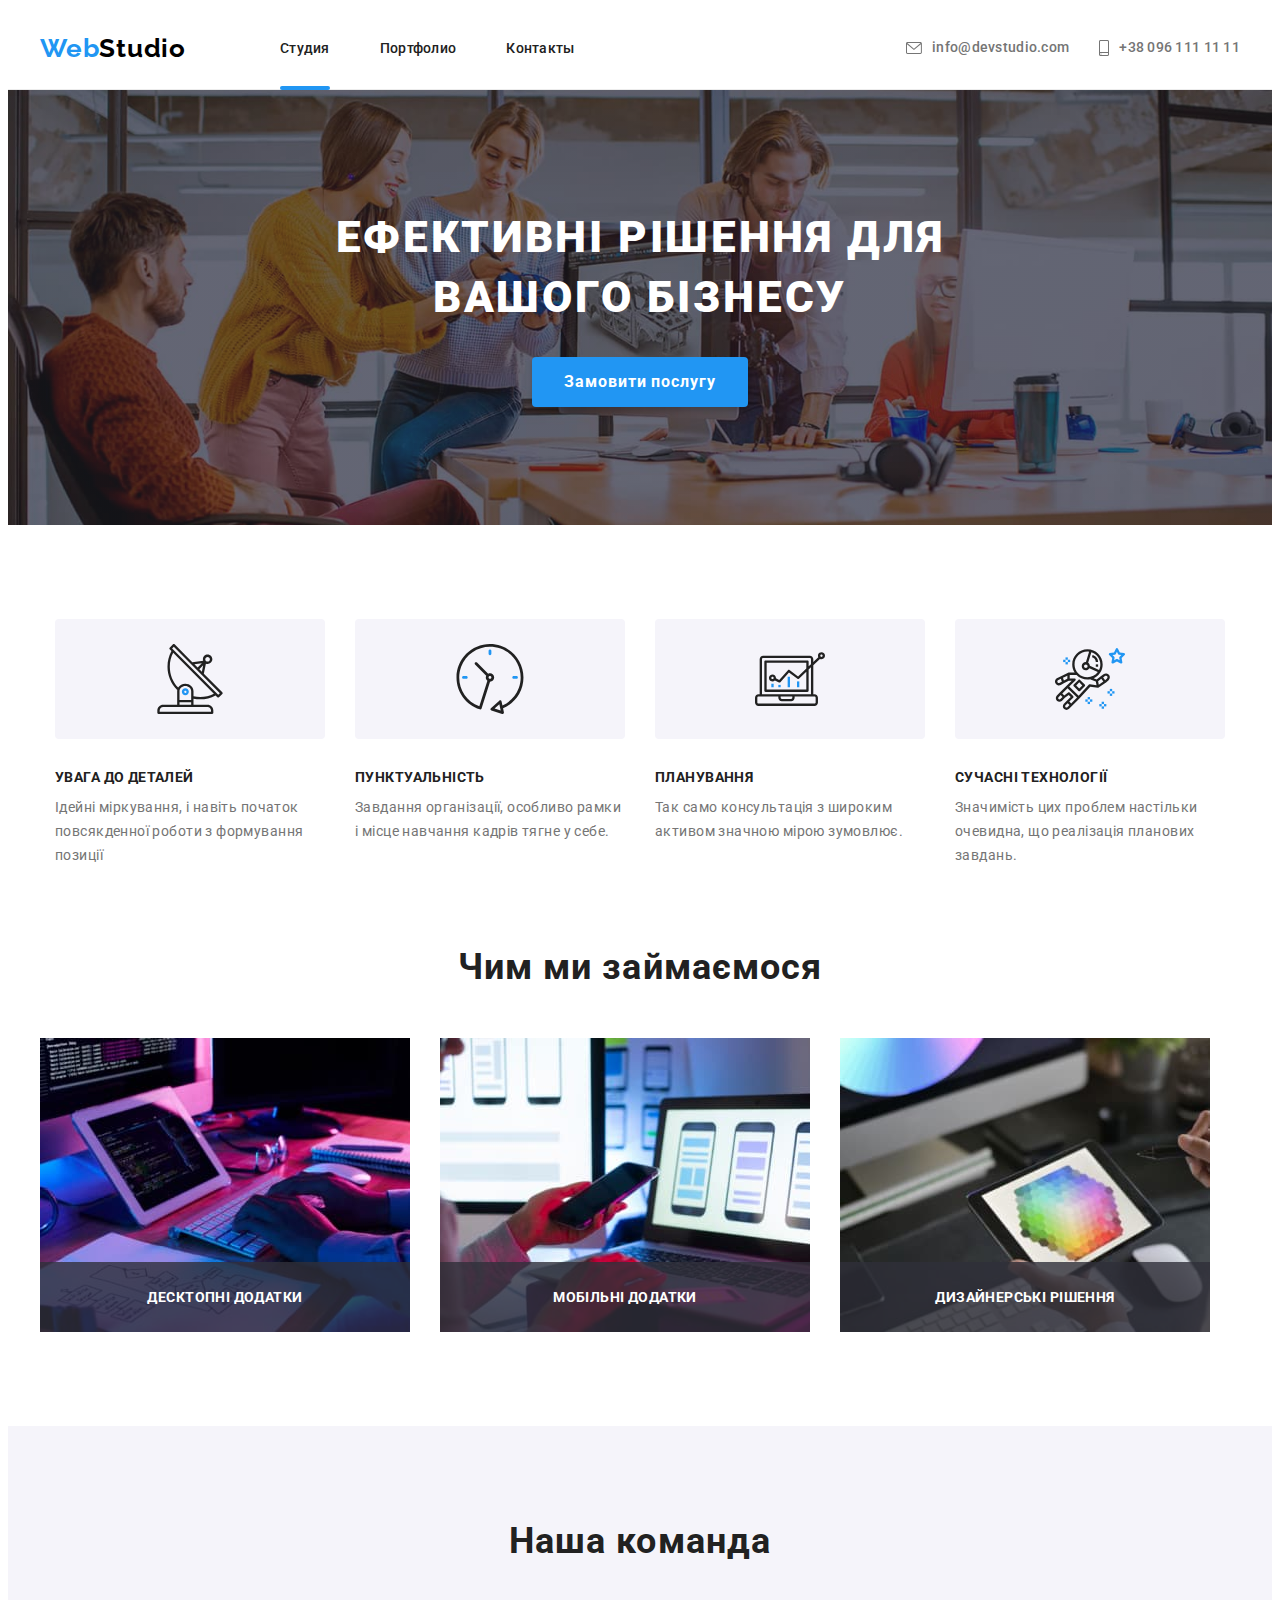
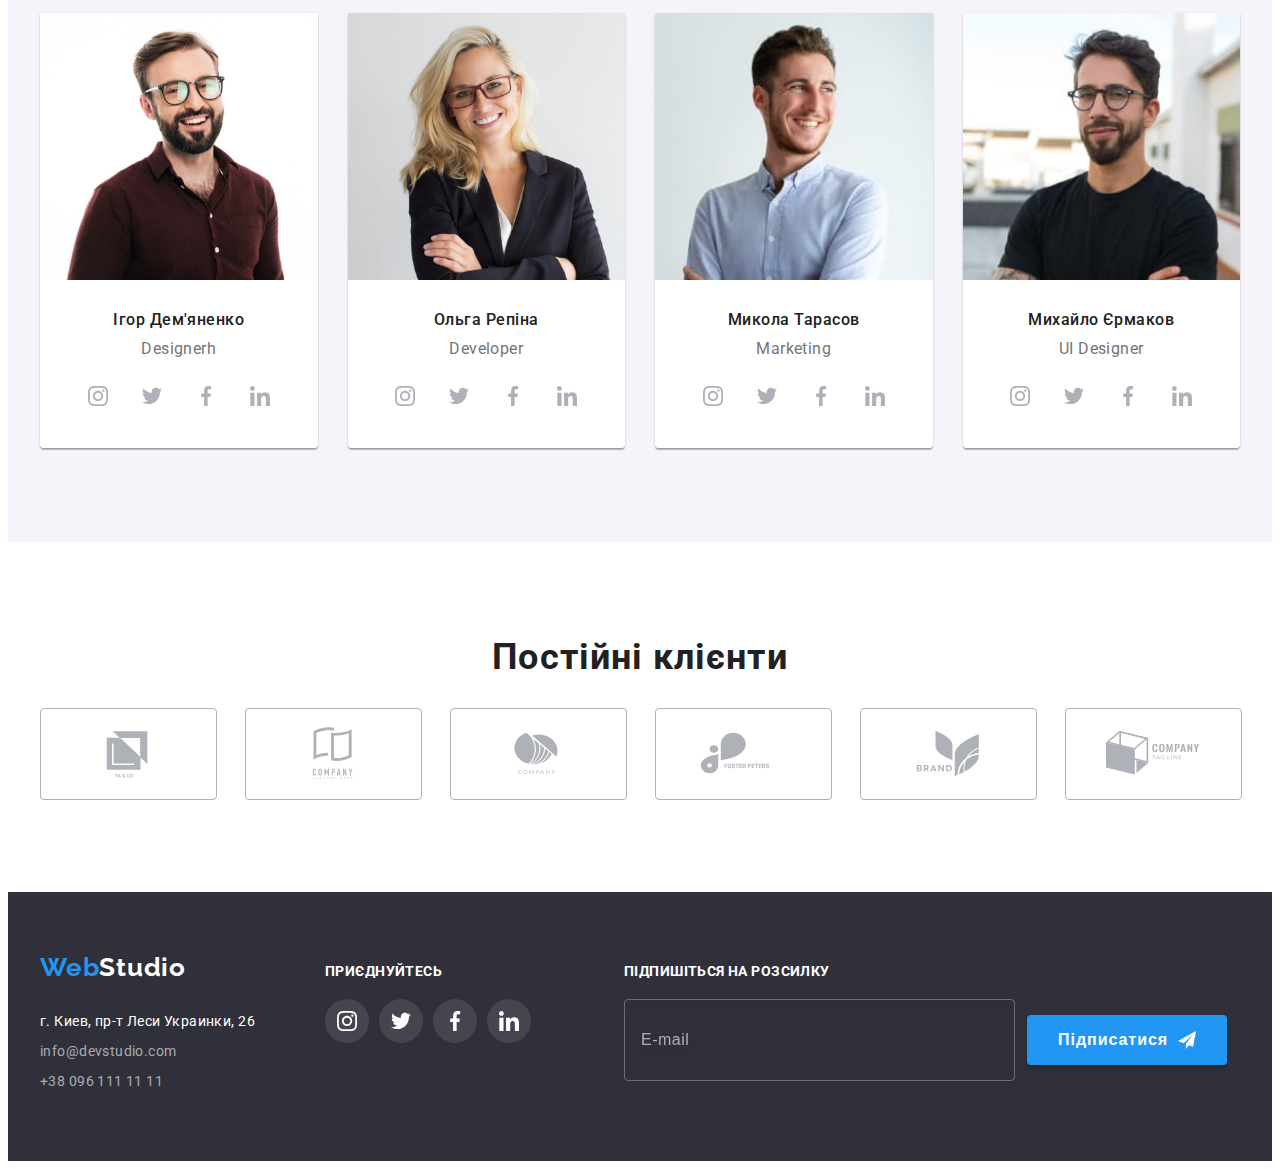
<file: index.html>
<!DOCTYPE html>
<html lang="uk">
  <head>
    <meta charset="UTF-8" />
    <meta http-equiv="X-UA-Compatible" content="IE=edge" />
    <meta name="viewport" content="width=device-width, initial-scale=1.0" />
    <title>webstudio</title>

    <link rel="preconnect" href="https://fonts.googleapis.com" />
    <link rel="preconnect" href="https://fonts.gstatic.com" crossorigin />
    <link
      href="https://fonts.googleapis.com/css2?family=Raleway:wght@700&family=Roboto:wght@400;500;700;900&display=swap"
      rel="stylesheet"
    />
    <link
      rel="stylesheet"
      href="https://cdnjs.cloudflare.com/ajax/libs/modern-normalize/1.1.0/modern-normalize.min.css"
      integrity="sha512-wpPYUAdjBVSE4KJnH1VR1HeZfpl1ub8YT/NKx4PuQ5NmX2tKuGu6U/JRp5y+Y8XG2tV+wKQpNHVUX03MfMFn9Q=="
      crossorigin="anonymous"
      referrerpolicy="no-referrer"
    />
    <!-- <link rel="stylesheet" href="./css/style.css" /> -->
    <link rel="stylesheet" href="./css/main.min.css" />
  </head>

  <body>
    <header class="page-heder">
      <div class="container heder">
        <nav class="nav">
          <a
            class="heder-logo logo"
            href="./index.html"
            aria-label="Посилання на студію"
            lang="en"
            >Web<span class="studio logo-last-part">Studio</span></a
          >
          <ul class="site-nav list">
            <li class="item studio-hover">
              <a
                href="./index.html"
                class="link current"
                aria-label="Studio_link"
                >Студия</a
              >
            </li>
            <li class="item">
              <a
                href="./portfolio.html"
                class="link"
                aria-label="Portfolio_link"
                >Портфолио</a
              >
            </li>
            <li class="item"><a href="" class="link">Контакты</a></li>
          </ul>
        </nav>

        <button
          class="menu-toggle js-open-menu"
          aria-expanded="false"
          aria-controls="mobile-menu"
        >
          <svg class="mobile-menu-icon" width="24" height="16">
            <use href="./img/symbol.svg#icon-menu" aria-label="open menu"></use>
          </svg>
        </button>

        <div class="heder-contacts">
          <ul class="contacts list">
            <li class="contacts-item">
              <a
                href="mailto:info@devstudio.com"
                class="contacts-link"
                aria-label="mail-adress"
              >
                <svg class="envelope" width="16" height="12">
                  <use href="./img/symbol.svg#icon-envelope"></use></svg
                >info@devstudio.com</a
              >
            </li>
            <li class="contacts-item">
              <a
                href="tel:+380961111111"
                class="contacts-link"
                aria-label="phone_number"
              >
                <svg class="smartphone" width="10" height="16">
                  <use href="./img/symbol.svg#icon-smartphone"></use>
                </svg>
                +38 096 111 11 11</a
              >
            </li>
          </ul>
        </div>
      </div>
    </header>
    <!--hero-->
    <main>
      <section class="hero overlay">
        <div class="container hero__block-text">
          <h1 class="hero__title">
            ЕФЕКТИВНІ РІШЕННЯ ДЛЯ <br />
            ВАШОГО БІЗНЕСУ
          </h1>
          <button data-modal-open type="button" class="button">
            Замовити послугу
          </button>
        </div>
      </section>

      <!--about features-->

      <section class="section feature">
        <div class="container">
          <h2 class="title-none">Прихований заголовок</h2>
          <ul class="feature__list">
            <li class="feature__block">
              <div class="feature__icon-group">
                <svg class="feature__icon" width="70" height="70">
                  <use href="./img/symbol.svg#icon-antenna-1"></use>
                </svg>
              </div>
              <h3 class="feature__title">УВАГА ДО ДЕТАЛЕЙ</h3>
              <p class="feature__text">
                Ідейні міркування, і навіть початок повсякденної роботи з
                формування позиції
              </p>
            </li>
            <li class="feature__block">
              <div class="feature__icon-group">
                <svg class="feature__icon" width="70" height="70">
                  <use href="./img/symbol.svg#icon-clock-1"></use>
                </svg>
              </div>
              <h3 class="feature__title">ПУНКТУАЛЬНІСТЬ</h3>
              <p class="feature__text">
                Завдання організації, особливо рамки і місце навчання кадрів
                тягне у себе.
              </p>
            </li>
            <li class="feature__block">
              <div class="feature__icon-group">
                <svg class="feature__icon" width="70" height="70">
                  <use href="./img/symbol.svg#icon-diagram-1"></use>
                </svg>
              </div>
              <h3 class="feature__title">ПЛАНУВАННЯ</h3>
              <p class="feature__text">
                Так само консультація з широким активом значною мірою зумовлює.
              </p>
            </li>
            <li class="feature__block">
              <div class="feature__icon-group">
                <svg class="feature__icon" width="70" height="70">
                  <use href="./img/symbol.svg#icon-astronaut-1"></use>
                </svg>
              </div>
              <h3 class="feature__title">СУЧАСНІ ТЕХНОЛОГІЇ</h3>
              <p class="feature__text">
                Значимість цих проблем настільки очевидна, що реалізація
                планових завдань.
              </p>
            </li>
          </ul>
        </div>
      </section>

      <!--wtat we do-->
      <section class="section works">
        <div class="container">
          <h2 class="section-title works">Чим ми займаємося</h2>
          <ul class="our-works-list">
            <li class="works-card">
              <img src="./img/laptop.jpg" alt="laptop" width="370" />
              <div class="box-label">
                <p class="label">Десктопні додатки</p>
              </div>
            </li>
            <li class="works-card">
              <img src="./img/clonphone.jpg" alt="clonphone" width="370" />
              <div class="box-label">
                <p class="label">Мобільні додатки</p>
              </div>
            </li>
            <li class="works-card">
              <img src="./img/colors.jpg" alt="colors" width="370" />
              <div class="box-label">
                <p class="label">Дизайнерські рішення</p>
              </div>
            </li>
          </ul>
        </div>
      </section>

      <!--our team-->
      <section class="section our-team">
        <h2 class="our-team-section-title">Наша команда</h2>
        <div class="container">
          <ul class="our-team-section-list">
            <li class="our-team-section-list-card card">
              <!-- фото Демяненка -->
              <picture>
                <source
                  media="(min-width: 1200px)"
                  srcset="./img/demyanenkod.jpg 1x, ./img/demyanenkod2x.jpg 2x"
                  type="image/jpg"
                />
                <source
                  media="(min-width: 768px)"
                  srcset="./img/demyanenkot.jpg 1x, ./img/demyanenkot2x.jpg 2x"
                  type="image/jpg"
                />
                <source
                  media="(max-width: 767px)"
                  srcset="./img/demyanenkom.jpg 1x, ./img/demyanenkom2x.jpg 2x"
                  type="image/jpg"
                />
                <img
                  class="our-team-section-photo"
                  src="./img/demyanenkom.jpg"
                  alt="team member card 1"
                  width="450"
                />
              </picture>
              <div class="our-team-section-list-item">
                <!-- <img
                  class="our-team-section-photo"
                  src="./img/demyanenko.jpg"
                  alt="demyanenko"
                  width="270"
                /> -->

                <div class="our-team-section-list-item-text">
                  <h3 class="our-team-member-name">Ігор Дем'яненко</h3>
                  <p class="our-team-member-position">Designerh</p>

                  <ul class="team-sm-links">
                    <li class="sm-links-item">
                      <a class="sm-link-icon" href="">
                        <svg class="icon" width="20" height="20">
                          <use href="./img/symbol.svg#icon-instagram"></use>
                        </svg>
                      </a>
                    </li>
                    <li class="sm-links-item">
                      <a class="sm-link-icon" href="">
                        <svg class="icon" width="20" height="20">
                          <use href="./img/symbol.svg#icon-twitter"></use>
                        </svg>
                      </a>
                    </li>
                    <li class="sm-links-item">
                      <a class="sm-link-icon" href="">
                        <svg class="icon" width="20" height="20">
                          <use href="./img/symbol.svg#icon-facebook"></use>
                        </svg>
                      </a>
                    </li>
                    <li class="sm-links-item">
                      <a class="sm-link-icon" href="">
                        <svg class="icon" width="20" height="20">
                          <use href="./img/symbol.svg#icon-linkedin"></use>
                        </svg>
                      </a>
                    </li>
                  </ul>
                </div>
              </div>
            </li>

            <li class="our-team-section-list-card card">
              <picture>
                <source
                  media="(min-width: 1200px)"
                  srcset="./img/repinad.jpg 1x, ./img/repinad2x.jpg 2x"
                  type="image/jpg"
                />
                <source
                  media="(min-width: 768px)"
                  srcset="./img/repinat.jpg 1x, ./img/repinat2x.jpg 2x"
                  type="image/jpg"
                />
                <source
                  media="(max-width: 767px)"
                  srcset="./img/repinam.jpg 1x, ./img/repinam2x.jpg 2x"
                  type="image/jpg"
                />
                <img
                  class="our-team-section-photo"
                  src="./img/repinam.jpg"
                  alt="team member card 1"
                  width="450"
                />
              </picture>
              <div class="our-team-section-list-item">
                <!-- фото Репіної-->
                <!-- <img
                  class="our-team-section-photo"
                  src="./img/repina.jpg"
                  alt="repina"
                  width="270"
                /> -->
                <div class="our-team-section-list-item-text">
                  <h3 class="our-team-member-name">Ольга Репіна</h3>
                  <p class="our-team-member-position">Developer</p>
                  <ul class="team-sm-links">
                    <li class="sm-links-item">
                      <a class="sm-link-icon" href="">
                        <svg class="icon" width="20" height="20">
                          <use href="./img/symbol.svg#icon-instagram"></use>
                        </svg>
                      </a>
                    </li>
                    <li class="sm-links-item">
                      <a class="sm-link-icon" href="">
                        <svg class="icon" width="20" height="20">
                          <use href="./img/symbol.svg#icon-twitter"></use>
                        </svg>
                      </a>
                    </li>
                    <li class="sm-links-item">
                      <a class="sm-link-icon" href="">
                        <svg class="icon" width="20" height="20">
                          <use href="./img/symbol.svg#icon-facebook"></use>
                        </svg>
                      </a>
                    </li>
                    <li class="sm-links-item">
                      <a class="sm-link-icon" href="">
                        <svg class="icon" width="20" height="20">
                          <use href="./img/symbol.svg#icon-linkedin"></use>
                        </svg>
                      </a>
                    </li>
                  </ul>
                </div>
              </div>
            </li>
            <li class="our-team-section-list-card card">
              <picture>
                <source
                  media="(min-width: 1200px)"
                  srcset="./img/tarasovd.jpg 1x, ./img/tarasovd2x.jpg 2x"
                  type="image/jpg"
                />
                <source
                  media="(min-width: 768px)"
                  srcset="./img/tarasovt.jpg 1x, ./img/tarasovt2x.jpg 2x"
                  type="image/jpg"
                />
                <source
                  media="(max-width: 767px)"
                  srcset="./img/tarasovm.jpg 1x, ./img/tarasovm2x.jpg 2x"
                  type="image/jpg"
                />
                <img
                  class="our-team-section-photo"
                  src="./img/tarasovm.jpg"
                  alt="tarasov"
                  width="450"
                />
              </picture>

              <div class="our-team-section-list-item">
                <!-- фото Тарасова-->
                <!-- <img
                  class="our-team-section-photo"
                  src="./img/tarasov.jpg"
                  alt="tarasov"
                  width="270"
                /> -->
                <div class="our-team-section-list-item-text">
                  <h3 class="our-team-member-name">Микола Тарасов</h3>
                  <p class="our-team-member-position">Marketing</p>
                  <ul class="team-sm-links">
                    <li class="sm-links-item">
                      <a class="sm-link-icon" href="">
                        <svg class="icon" width="20" height="20">
                          <use href="./img/symbol.svg#icon-instagram"></use>
                        </svg>
                      </a>
                    </li>
                    <li class="sm-links-item">
                      <a class="sm-link-icon" href="">
                        <svg class="icon" width="20" height="20">
                          <use href="./img/symbol.svg#icon-twitter"></use>
                        </svg>
                      </a>
                    </li>
                    <li class="sm-links-item">
                      <a class="sm-link-icon" href="">
                        <svg class="icon" width="20" height="20">
                          <use href="./img/symbol.svg#icon-facebook"></use>
                        </svg>
                      </a>
                    </li>
                    <li class="sm-links-item">
                      <a class="sm-link-icon" href="">
                        <svg class="icon" width="20" height="20">
                          <use href="./img/symbol.svg#icon-linkedin"></use>
                        </svg>
                      </a>
                    </li>
                  </ul>
                </div>
              </div>
            </li>
            <li class="our-team-section-list-card card">
              <picture>
                <source
                  media="(min-width: 1200px)"
                  srcset="./img/ermakovd.jpg 1x, ./img/ermakovd2x.jpg 2x"
                  type="image/jpg"
                />
                <source
                  media="(min-width: 768px)"
                  srcset="./img/ermakovt.jpg 1x, ./img/ermakovt2x.jpg 2x"
                  type="image/jpg"
                />
                <source
                  media="(max-width: 767px)"
                  srcset="./img/ermakovm.jpg 1x, ./img/ermakovm2x.jpg 2x"
                  type="image/jpg"
                />
                <img
                  class="our-team-section-photo"
                  src="./img/ermakovm.jpg"
                  alt="ermakov"
                  width="450"
                />
              </picture>

              <div class="our-team-section-list-item">
                <!-- фото Єрмакова-->
                <!-- <img
                  class="our-team-section-photo"
                  src="./img/ermakov.jpg"
                  alt="ermakov"
                  width="270"
                /> -->
                <div class="our-team-section-list-item-text">
                  <h3 class="our-team-member-name">Михайло Єрмаков</h3>
                  <p class="our-team-member-position">UI Designer</p>
                  <ul class="team-sm-links">
                    <li class="sm-links-item">
                      <a class="sm-link-icon" href="">
                        <svg class="icon" width="20" height="20">
                          <use href="./img/symbol.svg#icon-instagram"></use>
                        </svg>
                      </a>
                    </li>
                    <li class="sm-links-item">
                      <a class="sm-link-icon" href="">
                        <svg class="icon" width="20" height="20">
                          <use href="./img/symbol.svg#icon-twitter"></use>
                        </svg>
                      </a>
                    </li>
                    <li class="sm-links-item">
                      <a class="sm-link-icon" href="">
                        <svg class="icon" width="20" height="20">
                          <use href="./img/symbol.svg#icon-facebook"></use>
                        </svg>
                      </a>
                    </li>
                    <li class="sm-links-item">
                      <a class="sm-link-icon" href="">
                        <svg class="icon" width="20" height="20">
                          <use href="./img/symbol.svg#icon-linkedin"></use>
                        </svg>
                      </a>
                    </li>
                  </ul>
                </div>
              </div>
            </li>
          </ul>
        </div>
      </section>

      <!--regular customers-->
      <section class="section">
        <div class="container">
          <h2 class="customer-title">Постійні клієнти</h2>
          <ul class="customer-list">
            <li class="customer-list-item">
              <a class="customer link-customer" href="">
                <svg class="customer-icon" width="106" height="60">
                  <use href="./img/symbol.svg#icon-yaco"></use>
                </svg>
              </a>
            </li>
            <li class="customer-list-item">
              <a class="customer link-customer" href="">
                <svg class="customer-icon" width="106" height="60">
                  <use href="./img/symbol.svg#icon-taglinehere"></use>
                </svg>
              </a>
            </li>
            <li class="customer-list-item">
              <a class="customer link-customer" href="">
                <svg class="customer-icon" width="106" height="60">
                  <use href="./img/symbol.svg#icon-company"></use>
                </svg>
              </a>
            </li>
            <li class="customer-list-item">
              <a class="customer link-customer" href="">
                <svg class="customer-icon" width="106" height="60">
                  <use href="./img/symbol.svg#icon-foster"></use>
                </svg>
              </a>
            </li>
            <li class="customer-list-item">
              <a class="customer link-customer" href="">
                <svg class="customer-icon" width="106" height="60">
                  <use href="./img/symbol.svg#icon-brand"></use>
                </svg>
              </a>
            </li>
            <li class="customer-list-item">
              <a class="customer link-customer" href="">
                <svg class="customer-icon" width="106" height="60">
                  <use href="./img//symbol.svg#icon-tagline"></use>
                </svg>
              </a>
            </li>
          </ul>
        </div>
      </section>
    </main>

    <!--footer-->
    <footer class="footer">
      <div class="container footer-sections">
        <div class="footer-contacts">
          <!--logo-->
          <a class="logo-footer" href="./index.html"
            >Web<span class="logo-last-part-footer">Studio</span></a
          >

          <address>
            <ul class="address">
              <li class="address-list-item">
                <a
                  href="https://goo.gl/maps/eCUYpjaDpkrnBJZcA"
                  target="_blank"
                  rel="noopener noreferrer"
                  class="adress-location"
                  >г. Киев, пр-т Леси Украинки, 26</a
                >
              </li>
              <li class="address-list-item">
                <a href="mailto:info@devstudio.com" class="adress-contacts-link"
                  >info@devstudio.com</a
                >
              </li>
              <li class="address-list-item">
                <a href="tel:+380961111111" class="adress-contacts-link"
                  >+38 096 111 11 11</a
                >
              </li>
            </ul>
          </address>
        </div>
        <div class="social-link-footer">
          <p class="footer-title">Приєднуйтесь</p>
          <ul class="sm-footer-block">
            <li class="sm-footer">
              <a class="sm-footer-icon" href="">
                <svg class="icon-footer" width="20" height="20">
                  <use href="./img/symbol.svg#icon-instagram"></use>
                </svg>
              </a>
            </li>
            <li class="sm-footer">
              <a class="sm-footer-icon" href="">
                <svg class="icon-footer" width="20" height="20">
                  <use href="./img/symbol.svg#icon-twitter"></use>
                </svg>
              </a>
            </li>
            <li class="sm-footer">
              <a class="sm-footer-icon" href="">
                <svg class="icon-footer" width="20" height="20">
                  <use href="./img/symbol.svg#icon-facebook"></use>
                </svg>
              </a>
            </li>
            <li class="sm-footer">
              <a class="sm-footer-icon" href="">
                <svg class="icon-footer" width="20" height="20">
                  <use href="./img/symbol.svg#icon-linkedin"></use>
                </svg>
              </a>
            </li>
          </ul>
        </div>
        <form class="subscribe-form">
          <h3 class="subscribe-title">Підпишіться на розсилку</h3>
          <div class="subscribe-items">
            <label>
              <input
                class="subscribe-input"
                type="email"
                name="email"
                id="email"
                placeholder="E-mail"
              />
            </label>
            <button class="subscribe-button" type="submit">
              <span class="subscribe-button-tittle">Підписатися</span>
              <svg class="icon-send" width="24" height="24">
                <use href="./img/icons.svg#icon-send"></use>
              </svg>
            </button>
          </div>
        </form>
      </div>
    </footer>

    <!--mobile-menu-->

    <div class="menu-container js-menu-container" id="mobile-menu">
      <button class="menu-toggle js-close-menu">
        <svg width="24" height="16">
          <use href="./img/symbol.svg#icon-close"></use>
        </svg>
      </button>

      <nav class="menu-container__nav">
        <ul class="mobile-nav">
          <li class="mobile-nav__item">
            <a
              href="./index.html"
              class="mobile-nav__link mobile-nav__link--current"
              >Студія</a
            >
          </li>
          <li class="mobile-nav__item">
            <a href="./portfolio.html" class="mobile-nav__link">Портфоліо</a>
          </li>
          <li class="mobile-nav__item">
            <a href="#" class="mobile-nav__link">Контакти</a>
          </li>
        </ul>
      </nav>

      <ul class="mobile-contact-nav">
        <li class="mobile-contact-nav__item">
          <a
            href="tel:+380961111111"
            class="mobile-contact-nav__link mobile-contact-nav__link--tel"
            >+38 096 111 11 11</a
          >
        </li>
        <li class="mobile-contact-nav__item">
          <a
            href="mailto:info@devstudio.com"
            class="mobile-contact-nav__link mobile-contact-nav__link--mail"
            >info@devstudio.com</a
          >
        </li>
      </ul>

      <ul class="social-line menu-container__social-line">
        <li class="social-line__item">
          <a href="" class="social-line__link">Instagram</a>
        </li>
        <li class="social-line__item">
          <a href="" class="social-line__link">Twitter</a>
        </li>
        <li class="social-line__item">
          <a href="" class="social-line__link">Facebook</a>
        </li>
        <li class="social-line__item">
          <a href="" class="social-line__link">LinkedIn</a>
        </li>
      </ul>
    </div>

    <!--modal-->
    <div class="backdrop is-hidden" data-modal>
      <div class="modal">
        <button data-modal-close class="button-close">
          <svg class="close" width="11" height="11">
            <use href="./img/symbol.svg#icon-vector"></use>
          </svg>
        </button>
        <h2 class="modal-title">Залиште свої дані, ми вам передзвонимо</h2>
        <form class="modal-form">
          <div class="form-group">
            <label class="modal-label">Ім'я</label>
            <input class="modal-input" type="text" name="name" id="name" />
            <svg class="icon-form" width="12" height="12">
              <use href="./img/icons.svg#icon-name"></use>
            </svg>
          </div>
          <div class="form-group">
            <label class="modal-label" for="phone">Телефон</label>
            <input class="modal-input" type="tel" name="phone" id="phone" />
            <svg class="icon-form" width="13" height="13">
              <use href="./img/icons.svg#icon-phone"></use>
            </svg>
          </div>
          <div class="form-group">
            <label class="modal-label" for="email">Пошта</label>
            <input class="modal-input" type="email" name="email" />
            <svg class="icon-form" width="15" height="12">
              <use href="./img/icons.svg#icon-email"></use>
            </svg>
          </div>
          <div class="modal-comment">
            <label class="modal-label" for="comment">Коментар</label>
            <textarea
              class="modal-textarea"
              name="comment"
              id="comment"
              placeholder="Введіть текст"
            ></textarea>
          </div>
          <div class="form-agreement">
            <label class="check-label">
              <input
                class="modal-checked"
                type="checkbox"
                name="policy"
                value="accept-policy"
                required
              />
              <span class="form-checkbox">
                <svg class="icon-checked" width="16" height="15">
                  <use href="./img/icons.svg#icon-icon-check-2"></use>
                </svg>
              </span>
              <span class="checkbox-text"
                >Погоджуюся з розсилкою та приймаю
                <a href="" class="checkbox-link">Умови договору</a></span
              >
            </label>
          </div>
          <div class="modal-button-send">
            <button class="button-send" type="submit">Відправити</button>
          </div>
        </form>
      </div>
    </div>
    <script src="./js/modal.js"></script>
    <script src="./js/mobile-menu.js"></script>
  </body>
</html>
</file>
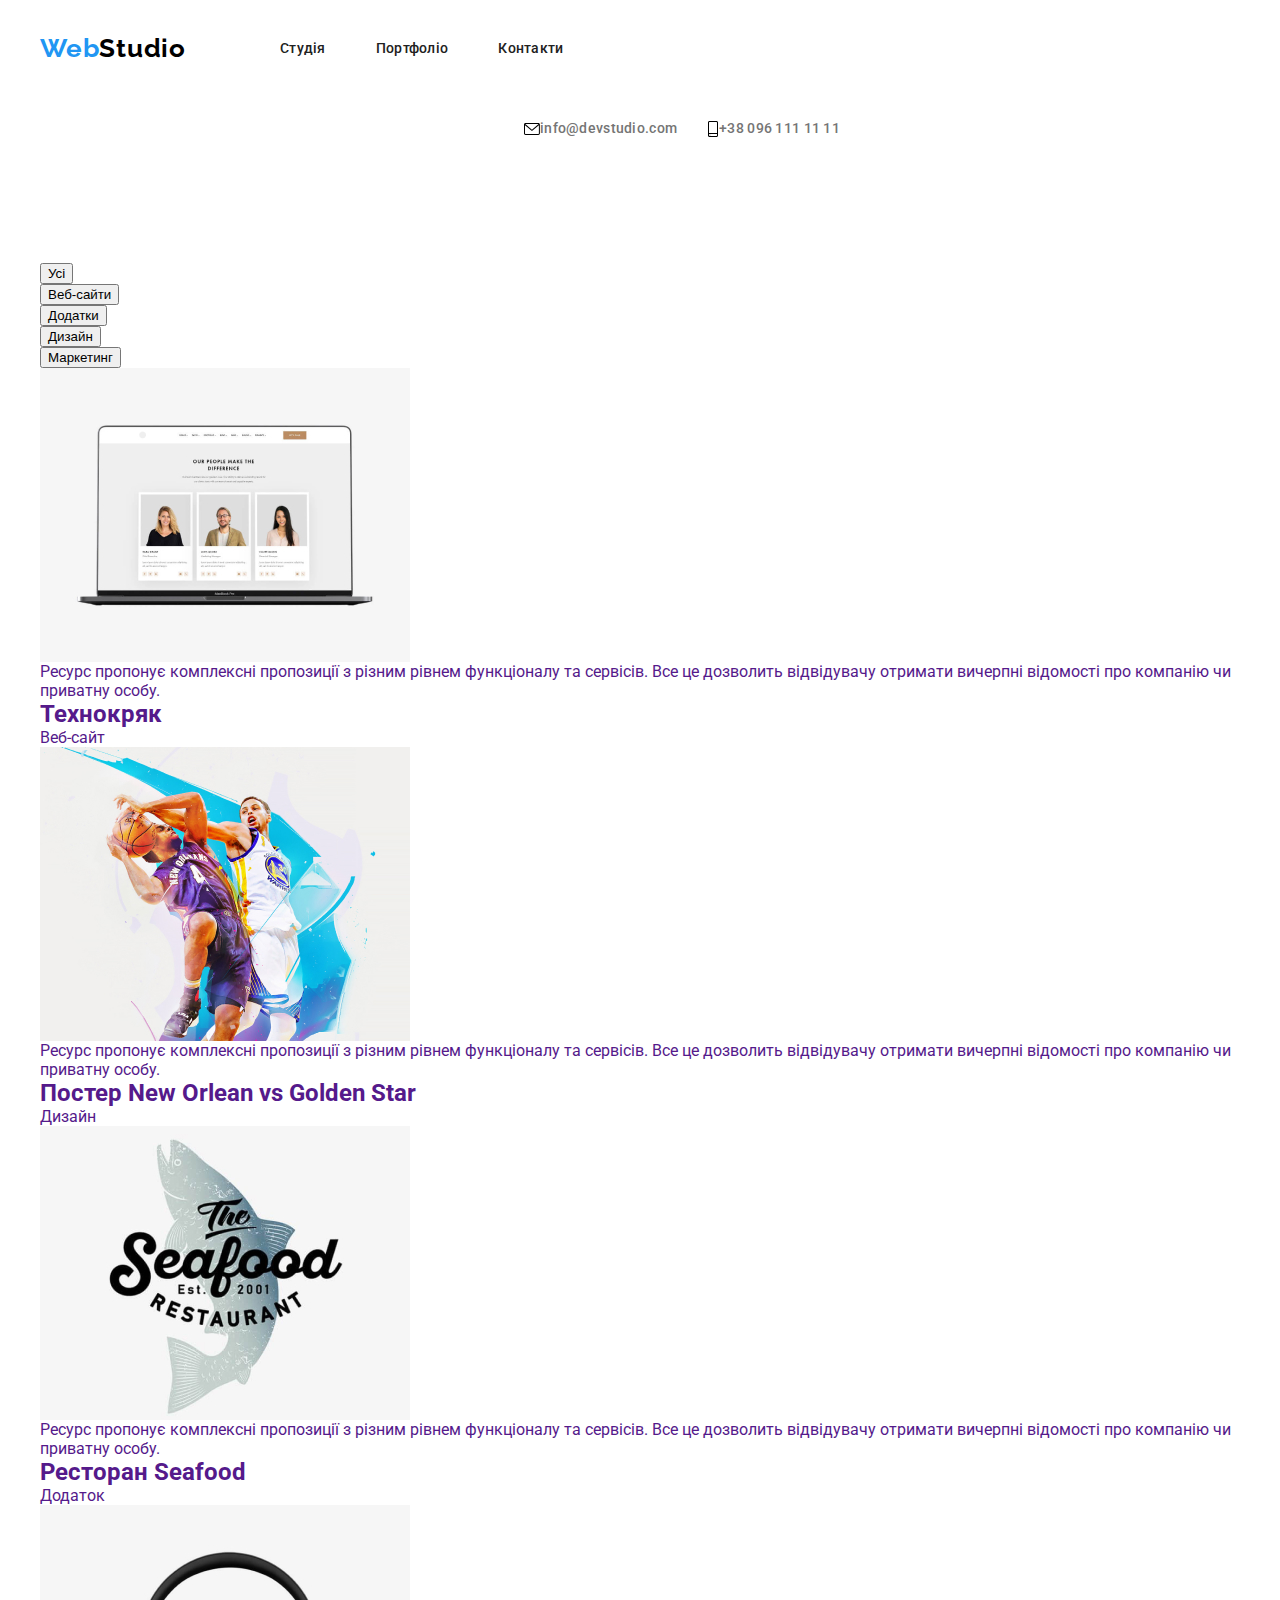
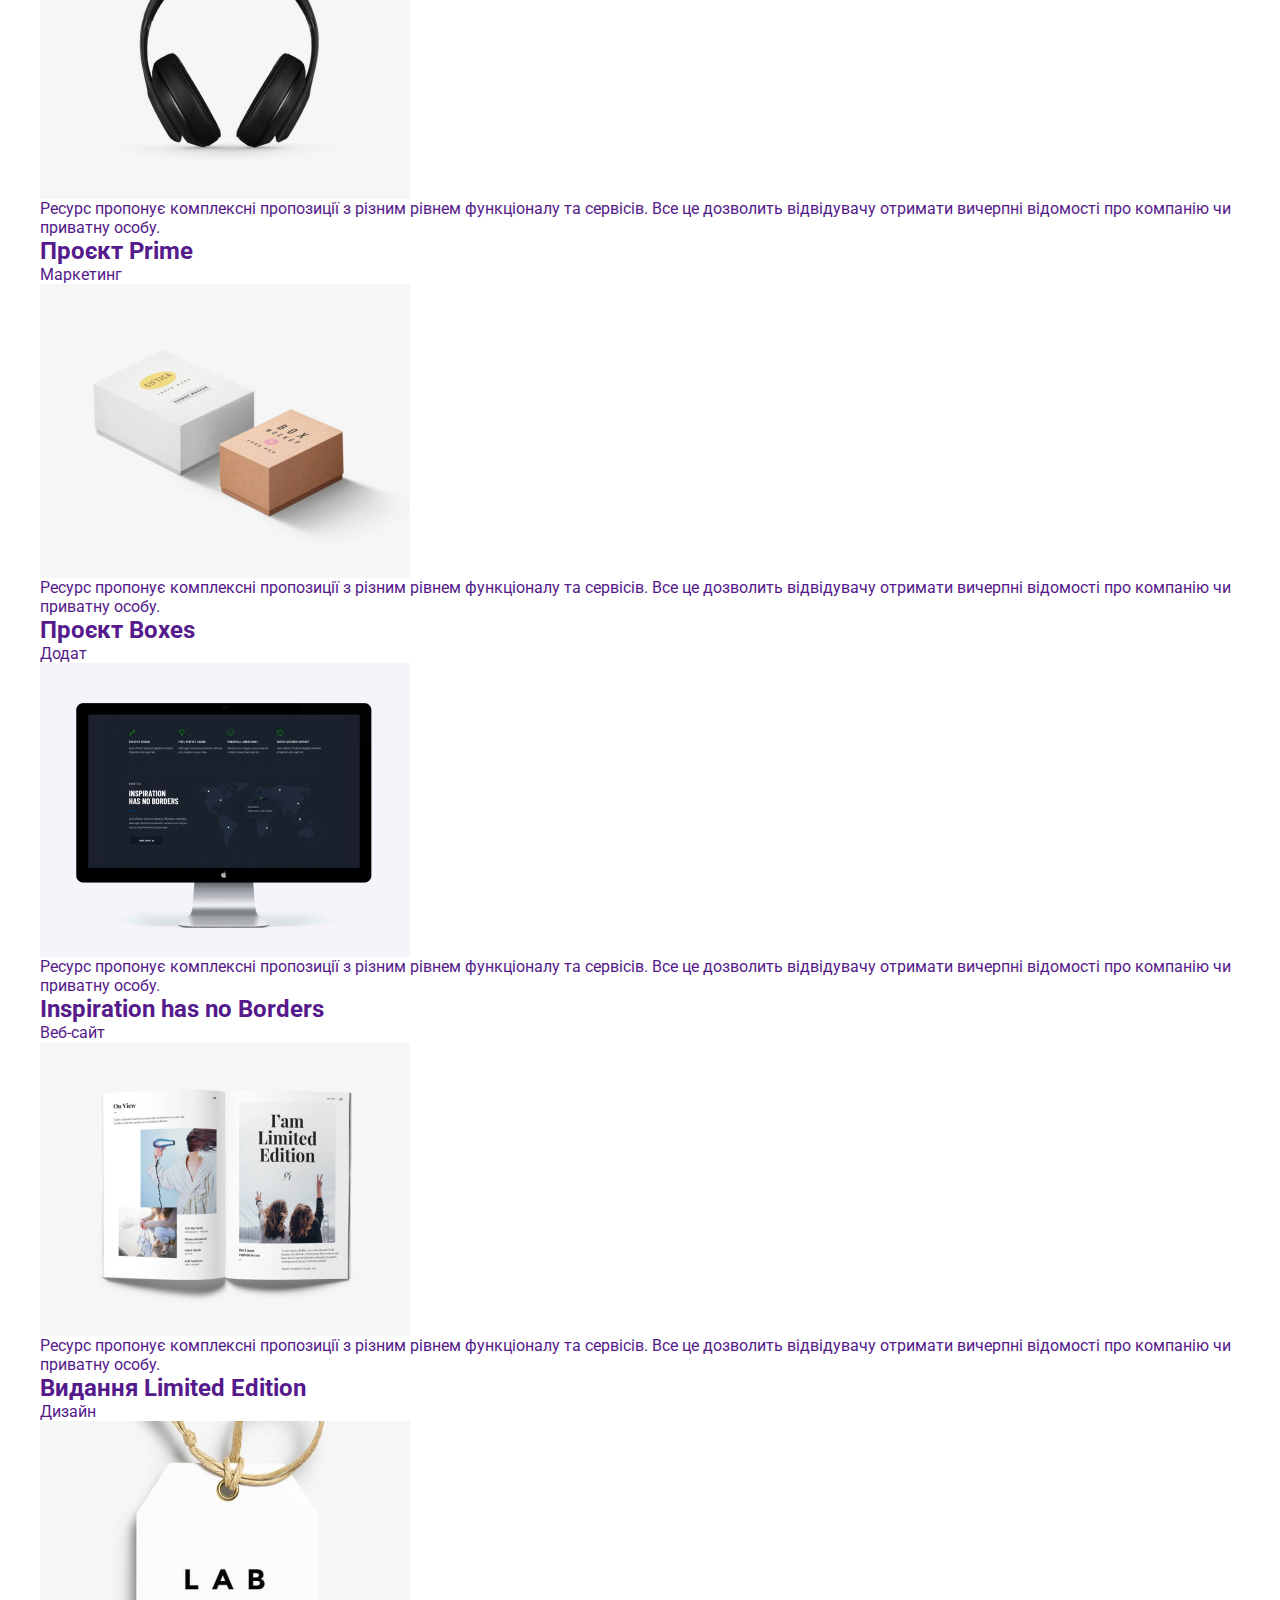
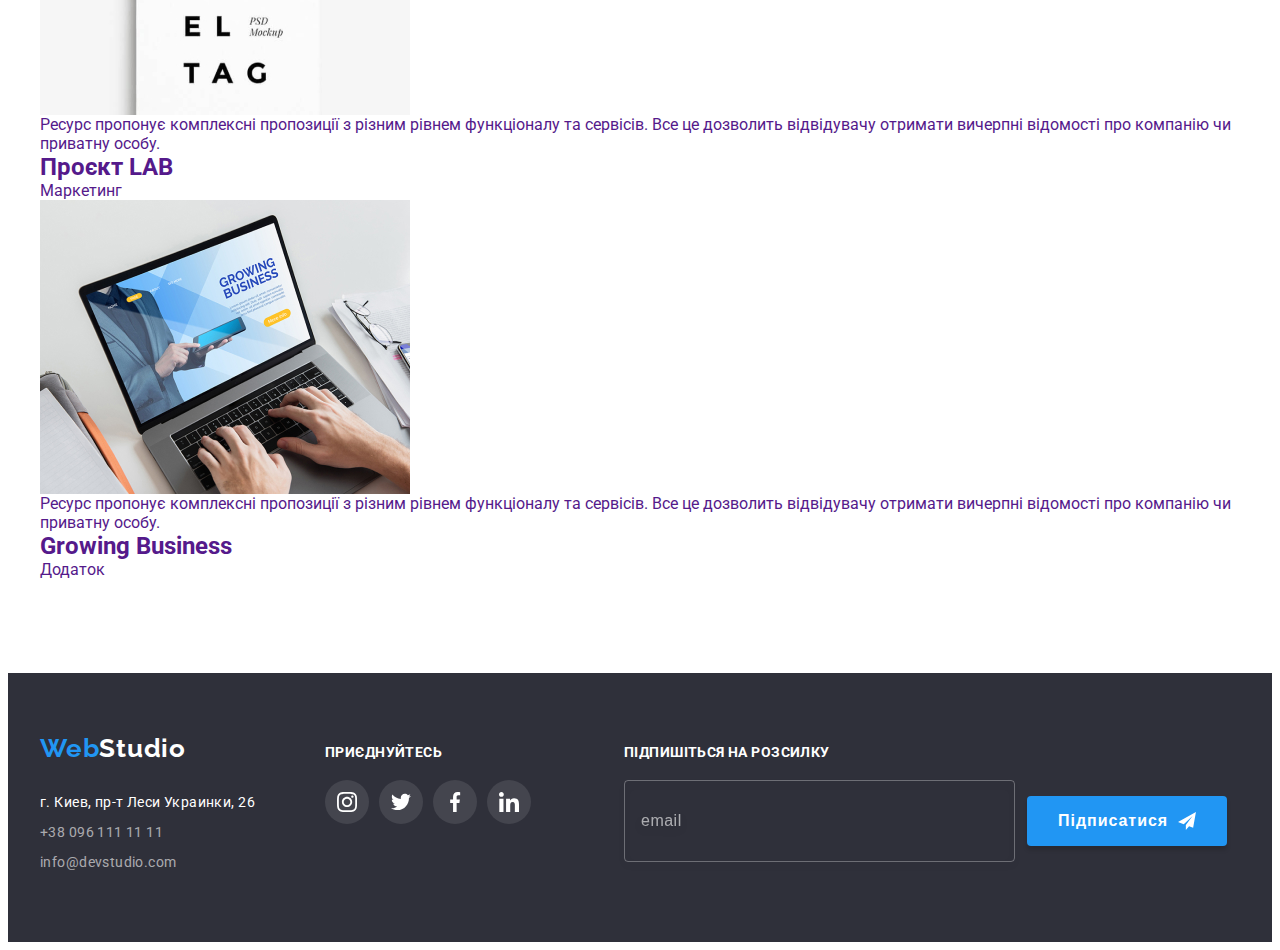
<file: portfolio.html>
<!DOCTYPE html>
<html lang="uk">
  <head>
    <meta charset="UTF-8" />
    <meta http-equiv="X-UA-Compatible" content="IE=edge" />
    <meta name="viewport" content="width=device-width, initial-scale=1.0" />
    <title>webstudio</title>
    <!-- <link rel="stylesheet" href="./css/style.css" /> -->
    <link rel="preconnect" href="https://fonts.googleapis.com" />
    <link rel="preconnect" href="https://fonts.gstatic.com" crossorigin />
    <link
      href="https://fonts.googleapis.com/css2?family=Raleway:wght@700&family=Roboto:wght@400;500;700;900&display=swap"
      rel="stylesheet"
    />
    <link rel="stylesheet" href="./css/main.min.css" />
  </head>

  <body>
    <!--header-->
    <header class="header">
      <div class="container">
        <nav class="nav">
          <a class="logo" href="./index.html"
            >Web<span class="logo-last-part">Studio</span></a
          >

          <!--navigation to other pages-->
          <ul class="site-nav">
            <li class="site-nav-item">
              <a href="./index.html" class="link">Студія</a>
            </li>
            <li class="site-nav-item">
              <a href="./portfolio.html" class="link current">Портфоліо</a>
            </li>
            <li class="site-nav-item">
              <a href="" class="link">Контакти</a>
            </li>
          </ul>
        </nav>

        <ul class="contacts">
          <li class="contacts-item">
            <a
              href="mailto:info@devstudio.com"
              class="contacts-link envelope-header"
            >
              <svg class="icon-header" width="16" height="12">
                <use href="./img/symbol.svg#icon-envelope"></use>
              </svg>
              info@devstudio.com</a
            >
          </li>
          <li class="contacts-item">
            <a href="tel:+380961111111" class="contacts-link phone-header">
              <svg class="icon-header" width="12" height="16">
                <use href="./img/symbol.svg#icon-smartphone"></use></svg
              >+38 096 111 11 11</a
            >
          </li>
        </ul>
      </div>
    </header>

    <main>
      <section class="section">
        <div class="container">
          <h1 class="title-none">Прихований заголовок</h1>
          <ul class="our-projects-button-list">
            <li class="our-projects-button-list-item">
              <button type="button" class="button-filter">Усі</button>
            </li>
            <li class="our-projects-button-list-item">
              <button type="button" class="button-filter">Веб-сайти</button>
            </li>
            <li class="our-projects-button-list-item">
              <button type="button" class="button-filter">Додатки</button>
            </li>
            <li class="our-projects-button-list-item">
              <button type="button" class="button-filter">Дизайн</button>
            </li>
            <li class="our-projects-button-list-item">
              <button type="button" class="button-filter">Маркетинг</button>
            </li>
          </ul>
          <ul class="our-projects-list">
            <li class="our-projects-list-item">
              <a class="our-project-item-link link" href="">
                <div class="group-hover">
                  <img
                    src="./img/tekhnokryak.jpg"
                    alt="tehnokryak"
                    width="370"
                    height="404"
                  />
                  <p class="text-portfolio-hover">
                    Ресурс пропонує комплексні пропозиції з різним рівнем
                    функціоналу та сервісів. Все це дозволить відвідувачу
                    отримати вичерпні відомості про компанію чи приватну особу.
                  </p>
                </div>
                <div class="our-projects-list-item-text">
                  <h2 class="project-title">Технокряк</h2>
                  <p class="project-type">Веб-сайт</p>
                </div>
              </a>
            </li>
            <li class="our-projects-list-item">
              <a class="our-project-item-link link" href="">
                <div class="group-hover">
                  <img
                    src="./img/poster-new-orlean.jpg"
                    alt="poster-new-orlean"
                    width="370"
                  />
                  <p class="text-portfolio-hover">
                    Ресурс пропонує комплексні пропозиції з різним рівнем
                    функціоналу та сервісів. Все це дозволить відвідувачу
                    отримати вичерпні відомості про компанію чи приватну особу.
                  </p>
                </div>
                <div class="our-projects-list-item-text">
                  <h2 class="project-title">
                    Постер New Orlean vs Golden Star
                  </h2>
                  <p class="project-type">Дизайн</p>
                </div>
              </a>
            </li>
            <li class="our-projects-list-item">
              <a class="our-project-item-link link" href="">
                <div class="group-hover">
                  <img
                    src="./img/restoran-seafood.jpg"
                    alt="restoran-seafood"
                    width="370"
                  />
                  <p class="text-portfolio-hover">
                    Ресурс пропонує комплексні пропозиції з різним рівнем
                    функціоналу та сервісів. Все це дозволить відвідувачу
                    отримати вичерпні відомості про компанію чи приватну особу.
                  </p>
                </div>
                <div class="our-projects-list-item-text">
                  <h2 class="project-title">Ресторан Seafood</h2>
                  <p class="project-type">Додаток</p>
                </div>
              </a>
            </li>
            <li class="our-projects-list-item">
              <a class="our-project-item-link link" href="">
                <div class="group-hover">
                  <img
                    src="./img/project-prime.jpg"
                    alt="project-prime"
                    width="370"
                  />
                  <p class="text-portfolio-hover">
                    Ресурс пропонує комплексні пропозиції з різним рівнем
                    функціоналу та сервісів. Все це дозволить відвідувачу
                    отримати вичерпні відомості про компанію чи приватну особу.
                  </p>
                </div>
                <div class="our-projects-list-item-text">
                  <h2 class="project-title">Проєкт Prime</h2>
                  <p class="project-type">Маркетинг</p>
                </div>
              </a>
            </li>
            <li class="our-projects-list-item">
              <a class="our-project-item-link link" href="">
                <div class="group-hover">
                  <img
                    src="./img/project-boxes.jpg"
                    alt="project boxes"
                    width="370"
                  />
                  <p class="text-portfolio-hover">
                    Ресурс пропонує комплексні пропозиції з різним рівнем
                    функціоналу та сервісів. Все це дозволить відвідувачу
                    отримати вичерпні відомості про компанію чи приватну особу.
                  </p>
                </div>
                <div class="our-projects-list-item-text">
                  <h2 class="project-title">Проєкт Boxes</h2>
                  <p class="project-type">Додат</p>
                </div>
              </a>
            </li>
            <li class="our-projects-list-item">
              <a class="our-project-item-link link" href="">
                <div class="group-hover">
                  <img
                    src="./img/inspiration-has-no-borders.jpg"
                    alt="inspiration"
                    width="370"
                  />
                  <p class="text-portfolio-hover">
                    Ресурс пропонує комплексні пропозиції з різним рівнем
                    функціоналу та сервісів. Все це дозволить відвідувачу
                    отримати вичерпні відомості про компанію чи приватну особу.
                  </p>
                </div>
                <div class="our-projects-list-item-text">
                  <h2 class="project-title">Inspiration has no Borders</h2>
                  <p class="project-type">Веб-сайт</p>
                </div>
              </a>
            </li>
            <li class="our-projects-list-item">
              <a class="our-project-item-link link" href="">
                <div class="group-hover">
                  <img
                    src="./img/limited-edition.jpg"
                    alt="limited editions"
                    width="370"
                  />
                  <p class="text-portfolio-hover">
                    Ресурс пропонує комплексні пропозиції з різним рівнем
                    функціоналу та сервісів. Все це дозволить відвідувачу
                    отримати вичерпні відомості про компанію чи приватну особу.
                  </p>
                </div>
                <div class="our-projects-list-item-text">
                  <h2 class="project-title">Видання Limited Edition</h2>
                  <p class="project-type">Дизайн</p>
                </div>
              </a>
            </li>
            <li class="our-projects-list-item">
              <a class="our-project-item-link link" href="">
                <div class="group-hover">
                  <img src="./img/lab.jpg" alt="lab" width="370" />
                  <p class="text-portfolio-hover">
                    Ресурс пропонує комплексні пропозиції з різним рівнем
                    функціоналу та сервісів. Все це дозволить відвідувачу
                    отримати вичерпні відомості про компанію чи приватну особу.
                  </p>
                </div>
                <div class="our-projects-list-item-text">
                  <h2 class="project-title">Проєкт LAB</h2>
                  <p class="project-type">Маркетинг</p>
                </div>
              </a>
            </li>
            <li class="our-projects-list-item">
              <a class="our-project-item-link link" href="">
                <div class="group-hover">
                  <img
                    src="./img/growing-business.jpg"
                    alt="growing-business"
                    width="370"
                  />
                  <p class="text-portfolio-hover">
                    Ресурс пропонує комплексні пропозиції з різним рівнем
                    функціоналу та сервісів. Все це дозволить відвідувачу
                    отримати вичерпні відомості про компанію чи приватну особу.
                  </p>
                </div>
                <div class="our-projects-list-item-text">
                  <h2 class="project-title">Growing Business</h2>
                  <p class="project-type">Додаток</p>
                </div>
              </a>
            </li>
          </ul>
        </div>
      </section>
    </main>

    <!--footer-->
    <footer class="footer">
      <div class="container footer-sections">
        <div class="footer-contacts">
          <!--logo-->
          <a class="logo-footer" href="./index.html"
            >Web<span class="logo-last-part-footer">Studio</span></a
          >

          <address>
            <ul class="address">
              <li class="address-list-item">
                <a
                  href="https://goo.gl/maps/eCUYpjaDpkrnBJZcA"
                  target="_blank"
                  rel="noopener noreferrer"
                  class="adress-location"
                  >г. Киев, пр-т Леси Украинки, 26</a
                >
              </li>
              <li class="address-list-item">
                <a href="tel:+380961111111" class="adress-contacts-link"
                  >+38 096 111 11 11</a
                >
              </li>
              <li class="address-list-item">
                <a href="mailto:info@devstudio.com" class="adress-contacts-link"
                  >info@devstudio.com</a
                >
              </li>
            </ul>
          </address>
        </div>
        <div class="social-link-footer">
          <p class="footer-title">Приєднуйтесь</p>
          <ul class="sm-footer-block">
            <li class="sm-footer">
              <a class="sm-footer-icon" href="">
                <svg class="icon-footer" width="20" height="20">
                  <use href="./img/symbol.svg#icon-instagram"></use>
                </svg>
              </a>
            </li>
            <li class="sm-footer">
              <a class="sm-footer-icon" href="">
                <svg class="icon-footer" width="20" height="20">
                  <use href="./img/symbol.svg#icon-twitter"></use>
                </svg>
              </a>
            </li>
            <li class="sm-footer">
              <a class="sm-footer-icon" href="">
                <svg class="icon-footer" width="20" height="20">
                  <use href="./img/symbol.svg#icon-facebook"></use>
                </svg>
              </a>
            </li>
            <li class="sm-footer">
              <a class="sm-footer-icon" href="">
                <svg class="icon-footer" width="20" height="20">
                  <use href="./img/symbol.svg#icon-linkedin"></use>
                </svg>
              </a>
            </li>
          </ul>
        </div>
        <form class="subscribe-form">
                <h3 class="subscribe-title">Підпишіться на розсилку</h3>
                <div class="subscribe-items">
                  <label>
                    <input class="subscribe-input" type="email" name="email" id="email" placeholder="email">
                    </label>
                    <button class="subscribe-button" type="submit">
                        <span class="subscribe-button-tittle">Підписатися</span>
                          <svg class="icon-send" width="24" height="24">
                                <use href="./img/icons.svg#icon-send"></use>
                          </svg>
                    </button>
                </div>
            </form>
      </div>
    </footer>
  </body>
</html>
</file>
<file: css/main.min.css>
body{background-color:var(--primary-bg-color);font-family:"Roboto",sans-serif;color:var(--primary-text-color)}a{text-decoration:none}ul{list-style:none;padding:0;margin:0}h1,h2,h3,p{margin:0 0}img{display:block;max-width:100%;height:auto}.container{margin:0 auto;padding-left:15px;padding-right:15px}@media(min-width: 480px){.container{width:480px}}@media(min-width: 768px){.container{width:768px}}@media(min-width: 1200px){.container{width:1200px}}.section{padding-top:60px;padding-bottom:60px}@media(min-width: 1200px){.section{padding-top:94px;padding-bottom:94px}}.card{-webkit-box-shadow:0px 1px 3px rgba(0,0,0,.12),0px 1px 1px rgba(0,0,0,.14),0px 2px 1px rgba(0,0,0,.2);box-shadow:0px 1px 3px rgba(0,0,0,.12),0px 1px 1px rgba(0,0,0,.14),0px 2px 1px rgba(0,0,0,.2);border-radius:0px 0px 4px 4px}.title-none{display:none}:root{--primary-text-color: #212121;--secont-text-color: #757575;--primary-bg-color: #FFFFFF;--second-bg-color: #2f303a;--color-button-accent: #2196F3;--color-secondary: #F5F4FA;--card-border-color: #eeeeee;--color-text-white: #FFFFFF;--acent-color: #AFB1B8;--color-logo: #000000}.page-heder{border-bottom:1px solid #ececec;display:block}.heder{display:-webkit-box;display:-ms-flexbox;display:flex;-webkit-box-align:center;-ms-flex-align:center;align-items:center}@media screen and (min-width: 1200px){.heder{-webkit-box-pack:center;-ms-flex-pack:center;justify-content:center}}.nav{display:-webkit-box;display:-ms-flexbox;display:flex;-webkit-box-align:center;-ms-flex-align:center;align-items:center}.heder-logo{display:block;padding:16px 0}@media screen and (min-width: 768px){.heder-logo{padding:26px auto 26px 15px}}.site-nav{display:none}@media screen and (min-width: 768px){.site-nav{display:-webkit-box;display:-ms-flexbox;display:flex;-webkit-box-align:center;-ms-flex-align:center;align-items:center;-ms-flex-preferred-size:294px;flex-basis:294px;margin-left:88px;gap:50px}}@media screen and (min-width: 1200px){.site-nav{display:-webkit-box;display:-ms-flexbox;display:flex;-webkit-box-align:center;-ms-flex-align:center;align-items:center;-ms-flex-preferred-size:294px;flex-basis:294px;margin-left:94px}}.site-nav .link{display:-webkit-box;display:-ms-flexbox;display:flex;-webkit-box-align:center;-ms-flex-align:center;align-items:center;-webkit-box-pack:center;-ms-flex-pack:center;justify-content:center;padding-top:32px;padding-bottom:32px;font-weight:500;font-size:14px;line-height:1.2;letter-spacing:.02em;color:#212121}.site-nav .link .link.current,.site-nav .link a:hover,.site-nav .link a:focus{color:#2196f3}.heder-contacts{display:none}@media screen and (min-width: 768px){.heder-contacts{display:-webkit-box;display:-ms-flexbox;display:flex;-webkit-box-align:center;-ms-flex-align:center;align-items:center;-webkit-box-pack:start;-ms-flex-pack:start;justify-content:flex-start;margin-left:auto}}.contacts{display:none}@media screen and (min-width: 768px){.contacts{display:-webkit-box;display:-ms-flexbox;display:flex;-ms-flex-wrap:wrap;flex-wrap:wrap;margin-left:84px;padding-top:21px;padding-bottom:21px;gap:10px}}@media screen and (min-width: 1200px){.contacts{display:-webkit-box;display:-ms-flexbox;display:flex;-webkit-box-align:center;-ms-flex-align:center;align-items:center;-ms-flex-wrap:nowrap;flex-wrap:nowrap;-webkit-box-pack:center;-ms-flex-pack:center;justify-content:center;gap:30px;padding-top:32px;padding-bottom:32px}}.contacts-link{display:-webkit-box;display:-ms-flexbox;display:flex;-webkit-box-align:center;-ms-flex-align:center;align-items:center;-webkit-box-pack:center;-ms-flex-pack:center;justify-content:center;font-weight:500;font-size:12px;line-height:1.16;letter-spacing:.02em;color:#757575;-webkit-transition:250ms,250ms cubic-bezier(0.4, 0, 0.2, 1);transition:250ms,250ms cubic-bezier(0.4, 0, 0.2, 1)}.contacts-link:hover,.contacts-link:focus{color:#2196f3}@media screen and (min-width: 1200px){.contacts-link{font-size:14px;line-height:1.14}}.studio-hover{display:-webkit-box;display:-ms-flexbox;display:flex;-webkit-box-align:center;-ms-flex-align:center;align-items:center;color:#2196f3;position:relative}.studio-hover::after{display:inline-block;position:absolute;content:"";bottom:-1px;left:0;border-radius:2px;width:100%;height:4px;background-color:#2196f3}.envelope{width:14px;height:10px}@media screen and (min-width: 1200px){.envelope{width:16px;height:12px}}.smartphone{width:10px;height:14px}@media screen and (min-width: 1200px){.smartphone{width:10px;height:16px}}.envelope,.smartphone{margin-right:8px;fill:currentColor}@media screen and (min-width: 1200px){.envelope,.smartphone{margin-right:10px}}.logo{font-family:"Raleway",sans-serif;font-weight:700;font-size:24px;line-height:28px;letter-spacing:.03em;color:var(--color-button-accent);display:block;padding:16px auto 26px 15px}@media screen and (min-width: 1200px){.logo{font-size:26px;line-height:31px;padding:26px auto 26px 15px}}.logo-last-part{color:var(--color-logo)}.logo-footer{display:inline-block;color:#2196f3;margin-bottom:28px;font-family:"Raleway",sans-serif;font-weight:700;font-size:24px;line-height:28px;letter-spacing:.03em;text-align:center;color:#2196f3}@media screen and (min-width: 1200px){.logo-footer{font-size:26px;line-height:31px}}.logo-last-part-footer{color:#fff}.hero{position:relative;background-color:#2f303a;text-align:center;padding:200px 0}@media screen and (min-width: 482px){.hero{padding:118px 0}}@media screen and (min-width: 768px){.hero{padding:118px 0}}.hero__title{color:#fff;font-weight:900;font-size:26px;line-height:1.61;letter-spacing:.06em;text-align:center;text-transform:uppercase;margin-left:auto;margin-right:auto}@media screen and (min-width: 1200px){.hero__title{font-size:44px;line-height:1.36;width:696px}}.button{padding:10px 24px;margin-top:30px;margin-left:auto;margin-right:auto;font-weight:700;font-size:16px;line-height:1.88;letter-spacing:.06em;background-color:#2196f3;color:#fff;-webkit-box-shadow:0px 4px 4px rgba(0,0,0,.15);box-shadow:0px 4px 4px rgba(0,0,0,.15);font-family:"Roboto";text-align:center;cursor:pointer;width:216px;height:50px;left:692px;top:430px;border-radius:4px;border:none;-webkit-transition-property:background-color;transition-property:background-color;-webkit-transition-duration:250ms;transition-duration:250ms;-webkit-transition-timing-function:cubic-bezier(0.4, 0, 0.2, 1);transition-timing-function:cubic-bezier(0.4, 0, 0.2, 1)}.overlay{max-width:1600px;margin-left:auto;margin-right:auto;background-repeat:no-repeat;background-position:center;background-size:cover;background-image:-webkit-gradient(linear, left top, right top, from(rgba(47, 48, 58, 0.4)), to(rgba(47, 48, 58, 0.4))),url("../img/header-m-1x.jpg");background-image:linear-gradient(to right, rgba(47, 48, 58, 0.4), rgba(47, 48, 58, 0.4)),url("../img/header-m-1x.jpg")}@media(min-device-pixel-ratio: 2),(-webkit-min-device-pixel-ratio: 2),(min-resolution: 192dpi),(min-resolution: 2dppx){.overlay{background-image:-webkit-gradient(linear, left top, right top, from(rgba(47, 48, 58, 0.4)), to(rgba(47, 48, 58, 0.4))),url("../img/header-m-2x.jpg");background-image:linear-gradient(to right, rgba(47, 48, 58, 0.4), rgba(47, 48, 58, 0.4)),url("../img/header-m-2x.jpg")}}@media screen and (min-width: 768px){.overlay{background-image:-webkit-gradient(linear, left top, right top, from(rgba(47, 48, 58, 0.4)), to(rgba(47, 48, 58, 0.4))),url("../img/Header-tab1x.jpg");background-image:linear-gradient(to right, rgba(47, 48, 58, 0.4), rgba(47, 48, 58, 0.4)),url("../img/Header-tab1x.jpg")}}@media screen and (min-width: 768px)and (min-device-pixel-ratio: 2),screen and (min-width: 768px)and (-webkit-min-device-pixel-ratio: 2),screen and (min-width: 768px)and (min-resolution: 192dpi),screen and (min-width: 768px)and (min-resolution: 2dppx){.overlay{background-image:-webkit-gradient(linear, left top, right top, from(rgba(47, 48, 58, 0.4)), to(rgba(47, 48, 58, 0.4))),url("../img/Header-tab2x.jpg");background-image:linear-gradient(to right, rgba(47, 48, 58, 0.4), rgba(47, 48, 58, 0.4)),url("../img/Header-tab2x.jpg")}}@media screen and (min-width: 1200px){.overlay{background-image:-webkit-gradient(linear, left top, right top, from(rgba(47, 48, 58, 0.4)), to(rgba(47, 48, 58, 0.4))),url("../img/hero-desc1x.jpg");background-image:linear-gradient(to right, rgba(47, 48, 58, 0.4), rgba(47, 48, 58, 0.4)),url("../img/hero-desc1x.jpg")}}@media screen and (min-width: 1200px)and (min-device-pixel-ratio: 2),screen and (min-width: 1200px)and (-webkit-min-device-pixel-ratio: 2),screen and (min-width: 1200px)and (min-resolution: 192dpi),screen and (min-width: 1200px)and (min-resolution: 2dppx){.overlay{background-image:-webkit-gradient(linear, left top, right top, from(rgba(47, 48, 58, 0.4)), to(rgba(47, 48, 58, 0.4))),url("../img/hero-desc2x.jpg");background-image:linear-gradient(to right, rgba(47, 48, 58, 0.4), rgba(47, 48, 58, 0.4)),url("../img/hero-desc2x.jpg")}}.backdrop{position:fixed;top:50%;left:50%;-webkit-transform:translate(-50%, -50%);transform:translate(-50%, -50%);width:1600px;height:1024px;background-color:rgba(0,0,0,.2);z-index:2}.backdrop.is-hidden .modal{opacity:.5;-webkit-transform:translate(-50%, -50%) scale(1.3);transform:translate(-50%, -50%) scale(1.3);-webkit-transition-duration:300ms;transition-duration:300ms;-webkit-transition-timing-function:ease;transition-timing-function:ease}.backdrop.is-hidden{opacity:0;pointer-events:none;visibility:hidden;-webkit-transition:opacity 300ms,visibility 300ms;transition:opacity 300ms,visibility 300ms;-webkit-transition-timing-function:ease;transition-timing-function:ease}.modal{position:absolute;width:528px;height:581px;padding:40px 40px 40px 40px;top:50%;left:50%;-webkit-transform:translate(-50%, -50%);transform:translate(-50%, -50%);background-color:var(--primary-bg-color);-webkit-box-shadow:0px 1px 3px rgba(0,0,0,.12),0px 1px 1px rgba(0,0,0,.14),0px 2px 1px rgba(0,0,0,.2);box-shadow:0px 1px 3px rgba(0,0,0,.12),0px 1px 1px rgba(0,0,0,.14),0px 2px 1px rgba(0,0,0,.2);border-radius:4px;opacity:1;-webkit-transition-property:background-color;transition-property:background-color;-webkit-transition:opacity 250ms cubic-bezier(0.4, 0, 0.2, 1),-webkit-transform 250ms cubic-bezier(0.4, 0, 0.2, 1);transition:opacity 250ms cubic-bezier(0.4, 0, 0.2, 1),-webkit-transform 250ms cubic-bezier(0.4, 0, 0.2, 1);transition:transform 250ms cubic-bezier(0.4, 0, 0.2, 1),opacity 250ms cubic-bezier(0.4, 0, 0.2, 1);transition:transform 250ms cubic-bezier(0.4, 0, 0.2, 1),opacity 250ms cubic-bezier(0.4, 0, 0.2, 1),-webkit-transform 250ms cubic-bezier(0.4, 0, 0.2, 1)}@media screen and (min-width: 480px){.modal{width:450px;height:609px}}@media screen and (min-width: 1200px){.modal{width:528px;min-height:581px}}.button-close{display:-webkit-box;display:-ms-flexbox;display:flex;border-radius:50%;border:1px solid rgba(0,0,0,.1);position:absolute;top:8px;right:8px;width:30px;height:30px;-webkit-box-align:center;-ms-flex-align:center;align-items:center;-webkit-box-pack:center;-ms-flex-pack:center;justify-content:center;cursor:pointer;background-color:rgba(0,0,0,0)}.button-close:hover{fill:var(--color-button-accent)}.modal-title{font-weight:700;font-size:20px;line-height:23px;text-align:center;letter-spacing:.03em;color:var(--primary-text-color);margin-bottom:12px}.form-group{position:relative;margin-bottom:10px;cursor:pointer}.modal-form{display:-webkit-box;display:-ms-flexbox;display:flex;-webkit-box-orient:vertical;-webkit-box-direction:normal;-ms-flex-direction:column;flex-direction:column;height:342px;margin-left:auto;margin-right:auto}.modal-label{display:block;font-weight:400;font-size:12px;line-height:14px;letter-spacing:.01em;color:var(--secont-text-color);margin-bottom:4px}.modal-comment{height:136px}.modal-input,.modal-textarea{border:1px solid rgba(33,33,33,.2);border-radius:4px;width:100%;-webkit-transition:opacity 250ms cubic-bezier(0.4, 0, 0.2, 1),-webkit-transform 250ms cubic-bezier(0.4, 0, 0.2, 1);transition:opacity 250ms cubic-bezier(0.4, 0, 0.2, 1),-webkit-transform 250ms cubic-bezier(0.4, 0, 0.2, 1);transition:transform 250ms cubic-bezier(0.4, 0, 0.2, 1),opacity 250ms cubic-bezier(0.4, 0, 0.2, 1);transition:transform 250ms cubic-bezier(0.4, 0, 0.2, 1),opacity 250ms cubic-bezier(0.4, 0, 0.2, 1),-webkit-transform 250ms cubic-bezier(0.4, 0, 0.2, 1)}.modal-input:hover,.modal-textarea:hover{border-color:var(--color-button-accent)}.modal-input{padding:10px 12px 10px 40px;outline:rgba(0,0,0,0);cursor:pointer}.modal-input:hover+.icon-form{fill:var(--color-button-accent)}.modal-textarea{padding:12px 16px;height:120px;resize:none;outline:rgba(0,0,0,0)}.modal-textarea::-webkit-input-placeholder{font-weight:400;font-size:12px;line-height:14px;letter-spacing:.01em;color:rgba(117,117,117,.5)}.modal-textarea::-moz-placeholder{font-weight:400;font-size:12px;line-height:14px;letter-spacing:.01em;color:rgba(117,117,117,.5)}.modal-textarea:-ms-input-placeholder{font-weight:400;font-size:12px;line-height:14px;letter-spacing:.01em;color:rgba(117,117,117,.5)}.modal-textarea::-ms-input-placeholder{font-weight:400;font-size:12px;line-height:14px;letter-spacing:.01em;color:rgba(117,117,117,.5)}.modal-textarea::placeholder{font-weight:400;font-size:12px;line-height:14px;letter-spacing:.01em;color:rgba(117,117,117,.5)}.icon-form{position:absolute;fill:var(--primary-text-color);top:55%;left:12px;-webkit-transition:opacity 250ms cubic-bezier(0.4, 0, 0.2, 1),-webkit-transform 250ms cubic-bezier(0.4, 0, 0.2, 1);transition:opacity 250ms cubic-bezier(0.4, 0, 0.2, 1),-webkit-transform 250ms cubic-bezier(0.4, 0, 0.2, 1);transition:transform 250ms cubic-bezier(0.4, 0, 0.2, 1),opacity 250ms cubic-bezier(0.4, 0, 0.2, 1);transition:transform 250ms cubic-bezier(0.4, 0, 0.2, 1),opacity 250ms cubic-bezier(0.4, 0, 0.2, 1),-webkit-transform 250ms cubic-bezier(0.4, 0, 0.2, 1);pointer-events:none}.check-label{display:-webkit-box;display:-ms-flexbox;display:flex;-webkit-box-align:center;-ms-flex-align:center;align-items:center;-webkit-box-pack:center;-ms-flex-pack:center;justify-content:center;margin-bottom:30px;font-weight:400;font-size:14px;line-height:24px;letter-spacing:.03em;color:var(--secont-text-color);margin-top:20px;margin-bottom:30px}.modal-checked{position:absolute;appearance:none;-webkit-appearance:none;-moz-appearance:none}.form-checkbox{display:-webkit-inline-box;display:-ms-inline-flexbox;display:inline-flex;-webkit-box-align:center;-ms-flex-align:center;align-items:center;-webkit-box-pack:center;-ms-flex-pack:center;justify-content:center;width:16px;height:15px;margin-right:10px;border:2px solid var(--primary-text-color);border-radius:2px}.icon-checked{display:inline-block;padding:1px;color:var(--primary-bg-color);border-radius:2px}.modal-checked:checked+.form-checkbox{background-color:var(--color-button-accent);border:none}.modal-checked:checked+.form-checkbox .icon-checked{opacity:1;fill:var(--primary-text-color)}.checkbox-text{font-weight:400;font-size:12px;line-height:14px;letter-spacing:.03em}@media screen and (min-width: 1200px){.checkbox-text{font-weight:400;font-size:14px;line-height:24px;letter-spacing:.03em}}.checkbox-link{display:inline-block;margin-left:10px;text-decoration:underline;color:var(--color-button-accent)}.button-send{display:block;background-color:var(--color-button-accent);font-family:"Roboto";font-weight:700;font-size:16px;line-height:30px;color:var(--color-text-white);text-align:center;letter-spacing:.06em;cursor:pointer;width:200px;height:50px;-webkit-box-shadow:0px 4px 4px rgba(0,0,0,.15);box-shadow:0px 4px 4px rgba(0,0,0,.15);border-radius:4px;border:none;-webkit-transition-property:background-color,color;transition-property:background-color,color;-webkit-transition-duration:250ms;transition-duration:250ms;-webkit-transition-timing-function:cubic-bezier(0.4, 0, 0.2, 1);transition-timing-function:cubic-bezier(0.4, 0, 0.2, 1)}.button-send:hover{background-color:#188ce8}.modal-button-send{display:-webkit-box;display:-ms-flexbox;display:flex;-webkit-box-pack:center;-ms-flex-pack:center;justify-content:center}.menu-container{position:fixed;top:0;left:0;width:100vw;height:100vh;padding:48px 40px;background-color:#fff;z-index:999;-webkit-transform:translateX(100%);transform:translateX(100%);-webkit-transition:-webkit-transform 250ms ease-in-out;transition:-webkit-transform 250ms ease-in-out;transition:transform 250ms ease-in-out;transition:transform 250ms ease-in-out, -webkit-transform 250ms ease-in-out;display:-webkit-box;display:-ms-flexbox;display:flex;-webkit-box-orient:vertical;-webkit-box-direction:normal;-ms-flex-direction:column;flex-direction:column}@media screen and (min-width: 768px){.menu-container{display:none}}.menu-toggle{position:absolute;top:22px;right:23px;display:-webkit-inline-box;display:-ms-inline-flexbox;display:inline-flex;margin:0;padding:0;border:none;background-color:rgba(0,0,0,0)}@media screen and (min-width: 768px){.menu-toggle{display:none}}.menu-container.is-open{-webkit-transform:translateX(0);transform:translateX(0)}.menu-container__nav{margin-bottom:auto}.mobile-nav__link{font-weight:500;font-size:40px;line-height:1.18;letter-spacing:.02em;color:#212121;-webkit-transition:color 250ms cubic-bezier(0.4, 0, 0.2, 1);transition:color 250ms cubic-bezier(0.4, 0, 0.2, 1)}.mobile-nav__link--current{color:#2196f3}.mobile-nav__link:hover,.mobile-nav__link:focus{color:#2196f3}.mobile-menu-icon{padding:22px 23px 22px auto}.mobile-contact-nav{margin-bottom:64px}.mobile-nav__item:not(:last-child),.mobile-contact-nav__item:not(:last-child){margin-bottom:32px}.mobile-contact-nav__link--tel{font-weight:500;font-size:34px;line-height:1.2;letter-spacing:.02em;color:#2196f3;-webkit-transition:color 250ms cubic-bezier(0.4, 0, 0.2, 1);transition:color 250ms cubic-bezier(0.4, 0, 0.2, 1)}@media screen and (max-width: 479px){.mobile-contact-nav__link--tel{font-size:24px;line-height:1.17}}.mobile-contact-nav__link--mail{font-style:normal;font-weight:500;font-size:24px;line-height:1.17;letter-spacing:.02em;color:#757575;-webkit-transition:color 250ms cubic-bezier(0.4, 0, 0.2, 1);transition:color 250ms cubic-bezier(0.4, 0, 0.2, 1)}.mobile-contact-nav__link:hover,.mobile-contact-nav__link:focus{color:#2196f3}.social-line{display:-webkit-box;display:-ms-flexbox;display:flex;-ms-flex-wrap:nowrap;flex-wrap:nowrap;-webkit-box-pack:left;-ms-flex-pack:left;justify-content:left}@media screen and (max-width: 420px){.social-line{-ms-flex-wrap:wrap;flex-wrap:wrap}}.social-line__link{padding:10px;font-weight:500;font-size:18px;line-height:1.2;letter-spacing:.02em;color:#2196f3;text-decoration:none;-webkit-transition:color 250ms cubic-bezier(0.4, 0, 0.2, 1);transition:color 250ms cubic-bezier(0.4, 0, 0.2, 1)}.social-line__link:hover{color:#2196f3}.social-line__item:first-child{padding-left:0px;padding-right:0px;border-right:1px solid rgba(33,33,33,.2)}.social-line__item:not(:last-child){border-right:1px solid rgba(33,33,33,.2)}.social-line__item:last-child{padding-left:0px}@media screen and (min-width: 320px){.social-line__item:nth-of-type(n + 3){margin-top:10px}}@media screen and (min-width: 412px){.social-line__item:nth-of-type(3){margin-top:0px}}@media screen and (min-width: 420px){.social-line__item:last-child{margin-top:0px}}@media screen and (min-width: 768px){.feature__list{display:-webkit-box;display:-ms-flexbox;display:flex;-ms-flex-wrap:wrap;flex-wrap:wrap;margin-bottom:-15px}}.feature__block{margin-bottom:30px}.feature__block__block:last-child{margin-bottom:0}@media screen and (min-width: 768px){.feature__block{width:calc((100% - 60px)/2);margin:0 15px;margin-bottom:30px}}@media screen and (min-width: 1200px){.feature__block{width:calc((100% - 120px)/4);margin:0 15px}}.feature__title{margin-bottom:10px;font-size:14px;font-weight:700;line-height:16px;text-align:center;letter-spacing:.03em;text-transform:uppercase}@media screen and (min-width: 767px){.feature__title{text-align:left}}.feature__icon-group{background-color:#f5f4fa;height:120px;margin-bottom:30px;display:-webkit-box;display:-ms-flexbox;display:flex;-webkit-box-pack:center;-ms-flex-pack:center;justify-content:center;-webkit-box-align:center;-ms-flex-align:center;align-items:center;border-radius:4px}.feature__text{color:var(--secont-text-color);font-size:14px;font-weight:400;line-height:24px;text-align:left;letter-spacing:.03em}.customer-list-item{width:calc((100% - 60px)/2);height:90px;margin:15px}@media screen and (min-width: 768px){.customer-list-item{width:calc((100% - 90px)/3)}}@media screen and (min-width: 1200px){.customer-list-item{width:calc((100% - 180px)/6)}}.customer-list{text-align:center;display:-webkit-box;display:-ms-flexbox;display:flex;-ms-flex-wrap:wrap;flex-wrap:wrap;margin:-15px}.link-customer{width:100%;height:100%;-webkit-box-align:center;-ms-flex-align:center;align-items:center;color:#afb1b8;display:-webkit-box;display:-ms-flexbox;display:flex;border:1px solid #afb1b8;border-radius:4px;-webkit-box-pack:center;-ms-flex-pack:center;justify-content:center;-webkit-transition:color 250ms 250ms cubic-bezier(0.4, 0, 0.2, 1),border 250ms 250ms cubic-bezier(0.4, 0, 0.2, 1);transition:color 250ms 250ms cubic-bezier(0.4, 0, 0.2, 1),border 250ms 250ms cubic-bezier(0.4, 0, 0.2, 1)}.link-customer:hover,.link-customer:focus{border:1px solid #2196f3;color:#2196f3}.customer-title{font-weight:700;font-size:28px;line-height:33px;text-align:center;letter-spacing:.03em;margin-bottom:30px}@media screen and (min-width: 1200px){.customer-title{font-size:36px;line-height:42px}}.customer-icon{fill:currentColor}@media(max-width: 1200px){.section.works{display:none}}.works{padding-top:0}.section-title.works{font-size:36px;line-height:42px;text-align:center;letter-spacing:.03em;margin-bottom:50px}.our-works-list{display:-webkit-box;display:-ms-flexbox;display:flex}.works-card{position:relative;margin-right:30px}.works-card:last-child{margin-right:0}.box-label{position:absolute;width:370px;height:70px;left:0;bottom:0;background-color:rgba(47,48,58,.8)}.label{position:absolute;font-weight:700;font-size:14px;line-height:16px;letter-spacing:.03em;text-transform:uppercase;color:var(--color-text-white);left:50%;top:50%;-webkit-transform:translate(-50%, -50%);transform:translate(-50%, -50%)}.section.our-team{background-color:var(--color-secondary)}@media screen and (min-width: 768px){.our-team-section-list{display:-webkit-box;display:-ms-flexbox;display:flex;-ms-flex-wrap:wrap;flex-wrap:wrap;margin:-15px}}.our-team-section-title{font-weight:700;font-size:28px;line-height:33px;text-align:center;letter-spacing:.03em;margin-bottom:30px}@media screen and (min-width: 1200px){.our-team-section-title{font-size:36px;line-height:1.17;margin-bottom:50px}}.our-team-section-list-item{background-color:var(--primary-bg-color);border-radius:4px;text-align:center}.our-team-section-list-item:last-child{margin-bottom:0}.card{background-color:#fff;-webkit-box-shadow:0px 1px 3px rgba(0,0,0,.12),0px 1px 1px rgba(0,0,0,.14),0px 2px 1px rgba(0,0,0,.2);box-shadow:0px 1px 3px rgba(0,0,0,.12),0px 1px 1px rgba(0,0,0,.14),0px 2px 1px rgba(0,0,0,.2);border-radius:0px 0px 4px 4px;margin-bottom:30px}@media screen and (min-width: 768px){.card{width:calc((100% - 60px)/2);margin:15px}}@media screen and (min-width: 1200px){.card{width:calc((100% - 120px)/4);margin:15px}}@media screen and (min-width: 480px){.our-team-section-photo{width:450px}}.our-team-member-name{font-weight:500;font-size:16px;line-height:19px;letter-spacing:.03em;margin-bottom:10px;text-align:center}.our-team-member-position{color:var(--secont-text-color);font-weight:400;font-size:16px;line-height:19px;letter-spacing:.03em;text-align:center}.our-team-section-list-item-text{text-align:center;padding-top:30px;padding-bottom:30px}.team-sm-links{margin-top:16px;display:-webkit-box;display:-ms-flexbox;display:flex;-webkit-box-pack:center;-ms-flex-pack:center;justify-content:center;gap:10px}.sm-link-icon{display:-webkit-box;display:-ms-flexbox;display:flex;-webkit-box-align:center;-ms-flex-align:center;align-items:center;-webkit-box-pack:center;-ms-flex-pack:center;justify-content:center;border-radius:50%;width:44px;height:44px;color:var(--acent-color);-webkit-transition-property:fill,background-color;transition-property:fill,background-color;-webkit-transition-duration:250ms;transition-duration:250ms;-webkit-transition-timing-function:cubic-bezier(0.4, 0, 0.2, 1);transition-timing-function:cubic-bezier(0.4, 0, 0.2, 1)}.sm-link-icon:hover{background-color:var(--color-button-accent)}.sm-link-icon:hover .icon{color:var(--color-text-white)}.icon{fill:currentColor}.social-link-footer{margin-bottom:60px}@media screen and (min-width: 1200px){.social-link-footer{margin-bottom:0;margin-right:93px}}.sm-footer-block{display:-webkit-box;display:-ms-flexbox;display:flex;gap:10px;margin-top:20px;-webkit-box-pack:center;-ms-flex-pack:center;justify-content:center}.sm-footer-icon{display:-webkit-box;display:-ms-flexbox;display:flex;-webkit-box-align:center;-ms-flex-align:center;align-items:center;-webkit-box-pack:center;-ms-flex-pack:center;justify-content:center;border-radius:50%;width:44px;height:44px;background-color:rgba(255,255,255,.1);-webkit-transition-property:background-color;transition-property:background-color;-webkit-transition-duration:250ms;transition-duration:250ms;-webkit-transition-timing-function:cubic-bezier(0.4, 0, 0.2, 1);transition-timing-function:cubic-bezier(0.4, 0, 0.2, 1)}.sm-footer-icon:hover{background-color:var(--color-button-accent)}.sm-footer-icon::hover .icon-footer{color:var(--color-text-white)}.icon-footer{fill:var(--color-text-white)}.footer{background-color:var(--second-bg-color);padding-top:60px;padding-bottom:60px;text-align:center}@media screen and (min-width: 1200px){.footer{text-align:left}}@media screen and (min-width: 768px){.footer-sections{display:-webkit-box;display:-ms-flexbox;display:flex;-ms-flex-wrap:wrap;flex-wrap:wrap;-webkit-box-align:baseline;-ms-flex-align:baseline;align-items:baseline;-webkit-box-pack:center;-ms-flex-pack:center;justify-content:center}}@media screen and (min-width: 1200px){.footer-sections{margin:0 auto;-webkit-box-pack:left;-ms-flex-pack:left;justify-content:left}}.footer-contacts{margin-bottom:60px}@media screen and (min-width: 768px){.footer-contacts{margin-right:165px}}@media screen and (min-width: 1200px){.footer-contacts{margin-bottom:0;margin-right:70px}}.adress-contacts-link,.adress-location{display:inline-block;color:var(--primary-bg-color);font-style:normal;font-weight:400;font-size:14px;letter-spacing:.03em;margin-bottom:12px}.adress-contacts-link:hover,.adress-location:hover{color:var(--color-button-accent);-webkit-transition-duration:250ms;transition-duration:250ms;-webkit-transition-timing-function:cubic-bezier(0.4, 0, 0.2, 1);transition-timing-function:cubic-bezier(0.4, 0, 0.2, 1)}.subscribe-form{width:100%}@media screen and (min-width: 768px){.subscribe-form{width:450px}}.footer-title{font-weight:700;font-size:14px;line-height:16px;letter-spacing:.03em;text-transform:uppercase;color:var(--color-text-white);margin-bottom:20px}.adress-contacts-link{color:rgba(255,255,255,.6);-webkit-transition-property:color;transition-property:color;-webkit-transition-duration:250ms;transition-duration:250ms;-webkit-transition-timing-function:cubic-bezier(0.4, 0, 0.2, 1);transition-timing-function:cubic-bezier(0.4, 0, 0.2, 1)}.subscribe-title{color:var(--color-text-white);font-weight:700;font-size:14px;line-height:16px;letter-spacing:.03em;text-transform:uppercase;margin-bottom:20px}@media screen and (min-width: 1200px){.subscribe-title{color:var(--color-text-white);font-weight:700;font-size:14px;line-height:16px;letter-spacing:.03em;text-transform:uppercase;margin-bottom:20px}}.subscribe-items{display:block}@media screen and (min-width: 768px){.subscribe-items{display:block;-webkit-box-align:center;-ms-flex-align:center;align-items:center;-ms-flex-preferred-size:294px;flex-basis:294px}}@media screen and (min-width: 1200px){.subscribe-items{display:-webkit-box;display:-ms-flexbox;display:flex;-webkit-box-align:center;-ms-flex-align:center;align-items:center;-ms-flex-preferred-size:294px;flex-basis:294px}}.subscribe-input{color:rgba(255,255,255,.6);font-weight:400;font-size:16px;line-height:20px;background-color:rgba(0,0,0,0);width:100%;height:50px;letter-spacing:.03em;border:1px solid rgba(255,255,255,.3);-webkit-filter:drop-shadow(0px 4px 4px rgba(0, 0, 0, 0.15));filter:drop-shadow(0px 4px 4px rgba(0, 0, 0, 0.15));border-radius:4px;padding:15px;margin-bottom:20px;color:rgba(255,255,255,.6);-webkit-transition:border var(--main-transition);transition:border var(--main-transition)}@media screen and (min-width: 1200px){.subscribe-input{color:rgba(255,255,255,.6);font-weight:400;font-size:16px;line-height:20px;background-color:rgba(0,0,0,0);width:358px;height:50px;font-size:16px;line-height:20px;letter-spacing:.03em;border:1px solid rgba(255,255,255,.3);-webkit-filter:drop-shadow(0px 4px 4px rgba(0, 0, 0, 0.15));filter:drop-shadow(0px 4px 4px rgba(0, 0, 0, 0.15));border-radius:4px;margin-right:12px;padding-left:16px}.subscribe-input::-webkit-input-placeholder{font-size:16px;line-height:20px;letter-spacing:.03em;color:rgba(255,255,255,.6)}.subscribe-input::-moz-placeholder{font-size:16px;line-height:20px;letter-spacing:.03em;color:rgba(255,255,255,.6)}.subscribe-input:-ms-input-placeholder{font-size:16px;line-height:20px;letter-spacing:.03em;color:rgba(255,255,255,.6)}.subscribe-input::-ms-input-placeholder{font-size:16px;line-height:20px;letter-spacing:.03em;color:rgba(255,255,255,.6)}.subscribe-input::placeholder{font-size:16px;line-height:20px;letter-spacing:.03em;color:rgba(255,255,255,.6)}.subscribe-input:hover{border-color:var(--color-button-accent)}.subscribe-input:focus{border:1px solid var(--accent)}.subscribe-input:hover{border-color:var(--color-button-accent)}}.subscribe-button{color:var(--color-text-white);background:var(--color-button-accent);-webkit-box-shadow:0px 4px 4px rgba(0,0,0,.15);box-shadow:0px 4px 4px rgba(0,0,0,.15);width:200px;height:50px;border-radius:4px;border:none;font-weight:700;font-size:16px;line-height:30px;letter-spacing:.06em;cursor:pointer;display:-webkit-box;display:-ms-flexbox;display:flex;-webkit-box-align:center;-ms-flex-align:center;align-items:center;-webkit-box-pack:center;-ms-flex-pack:center;justify-content:center}@media screen and (min-width: 480px){.subscribe-button{margin:0 auto;padding:10px 31px;height:50px}}.subscribe-button:hover{cursor:pointer}@media screen and (min-width: 1200px){.subscribe-button{margin-top:-20px}}.subscribe-button-tittle{font-weight:700;font-size:16px;line-height:30px;display:-webkit-box;display:-ms-flexbox;display:flex;-webkit-box-align:center;-ms-flex-align:center;align-items:center;text-align:center;letter-spacing:.06em;color:var(--color-text-white)}.icon-send{vertical-align:middle;margin-left:10px}/*# sourceMappingURL=main.min.css.map */
</file>
